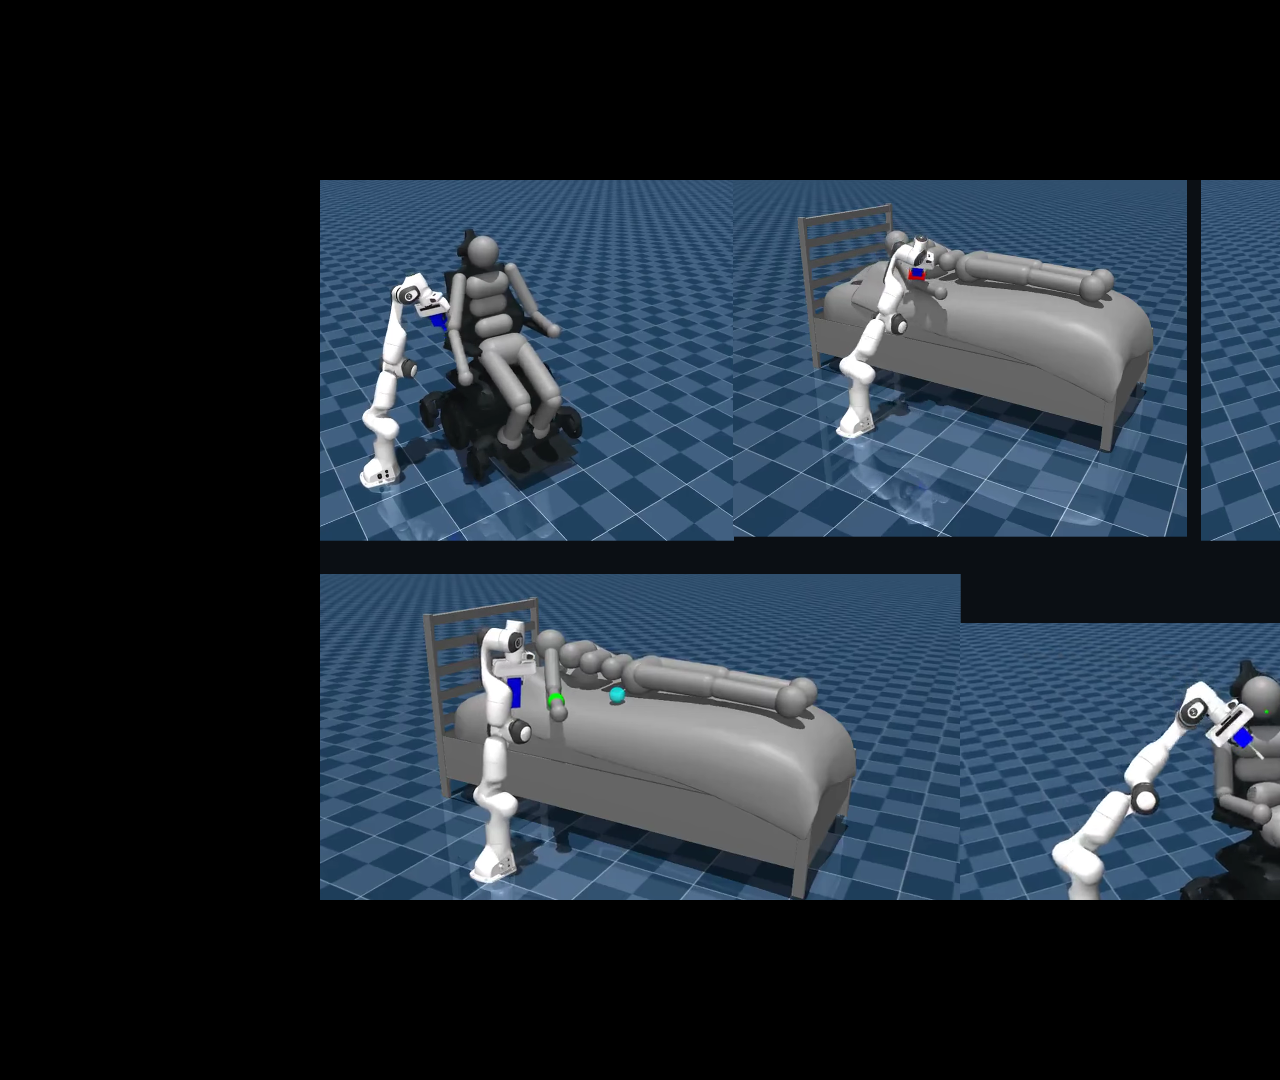
<file: banner/banner.html>
<!doctype html>
<html lang="en">
<head>
<meta charset="utf-8">
<title>Assistax — banner</title>
<style>
/* Inter (SIL OFL 1.1) — variable, latin subset, base64-inlined so this file
   renders identically offline and on any machine. Stands in for SF Pro. */
@font-face{
  font-family:'Inter';
  font-style:normal;
  font-weight:100 900;
  font-display:block;
  src:url([data-uri]) format('woff2');
}

*{margin:0;padding:0;box-sizing:border-box}
html,body{width:100%;height:100%;overflow:hidden;background:#000}
body{display:grid;place-items:center}

#fit{transform-origin:center center}

#stage{
  position:relative;
  width:1920px;height:1080px;
  overflow:hidden;
  background:var(--bg);
  font-family:'Inter',system-ui,sans-serif;
  -webkit-font-smoothing:antialiased;
  text-rendering:geometricPrecision;
}

/* ---- panels ---------------------------------------------------------- */
#strip{
  position:absolute;inset:0;
  transform-origin:center center;
  will-change:transform;
}
.panel{
  position:absolute;
  overflow:hidden;
  will-change:transform;
  backface-visibility:hidden;
}
.panel video{
  width:100%;height:100%;
  object-fit:cover;
  display:block;
}

/* ---- scrim ----------------------------------------------------------- */
#scrim{
  position:absolute;inset:0;
  pointer-events:none;
  background:
    radial-gradient(122% 80% at 50% 50%, rgba(11,15,20,.80) 0%, rgba(11,15,20,.52) 44%, rgba(11,15,20,0) 84%),
    linear-gradient(180deg,
      rgba(11,15,20,.44) 0%,
      rgba(11,15,20,.08) 26%,
      rgba(11,15,20,.08) 74%,
      rgba(11,15,20,.44) 100%);
}

/* ---- type ------------------------------------------------------------ */
#type{
  position:absolute;inset:0;
  display:flex;flex-direction:column;
  align-items:center;justify-content:center;
  pointer-events:none;
}
#word{
  font-size:190px;
  font-weight:700;
  line-height:1;
  color:#fff;
  white-space:nowrap;
  display:block;
}
#word span{
  display:inline-block;
  will-change:transform,opacity,filter;
}
#rule{
  width:300px;height:3px;
  margin:46px 0 42px;
  background:var(--accent);
  border-radius:2px;
  transform-origin:center center;
}
#sub{
  font-size:54px;
  font-weight:500;
  line-height:1.30;
  letter-spacing:.002em;
  text-align:center;
  color:rgba(255,255,255,.93);
  white-space:pre-line;
  will-change:transform,opacity,filter;
}
</style>
</head>
<body>
<div id="fit"><div id="stage">
  <div id="strip"></div>
  <div id="scrim"></div>
  <div id="type">
    <h1 id="word"></h1>
    <div id="rule"></div>
    <p id="sub"></p>
  </div>
</div></div>

<script>
/* =====================================================================
   CONFIG — every tunable number lives here.
   ===================================================================== */
const CFG = {
  W: 1920, H: 1080, fps: 30, duration: 12,

  bg: '#0B0F14',
  accent: '#2563EB',

  // Full-bleed 2-row mosaic, no gaps: 3 tiles across the top (640x540, ~4:3 so
  // barely cropped) and 2 across the bottom (960x540). The offset seams stop it
  // reading as a plain grid, and -- unlike full-height columns -- every tile
  // keeps both the robot and the humanoid in frame.
  //   x,y,w,h  = cell rect in the 1920x1080 canvas
  //   from     = which edge the tile flies in from
  //   startAt  = second in the source clip the tile opens on
  //   focus    = object-position: what stays in frame when cover-cropped
  // Tasks alternate wheelchair / bed so no two neighbours look alike.
  clips: [
    { src:'media/task_scratch.webm',        x:   0, y:  0, w:640, h:540, from:'left',   startAt: 4.0, focus:'50% 50%' },
    { src:'media/task_bed_bathing.webm',    x: 640, y:  0, w:640, h:540, from:'top',    startAt: 6.0, focus:'50% 50%' },
    { src:'media/task_feeding.webm',        x:1280, y:  0, w:640, h:540, from:'right',  startAt: 6.0, focus:'50% 50%' },
    // pre-looped by build-media.sh: 6s forward + the same 6s reversed. Opens at 0
    // and repeats with no cut, instead of drifting into the 26s of dead footage
    // where the arm just lies collapsed across the bed.
    { src:'media/task_arm_assist.webm',     x:   0, y:540, w:960, h:540, from:'bottom', startAt: 0.0, focus:'50% 45%' },
    { src:'media/task_tooth_brushing.webm', x: 960, y:540, w:960, h:540, from:'bottom', startAt: 5.0, focus:'50% 45%' },
  ],

  // Every rate below is half what it was in the first cut -- the motion read as
  // hurried. The extra time comes out of the tail: the old version spent 5.3 of
  // its 10 seconds sitting on a finished frame, so slowing down cost nothing and
  // the piece still lands on exactly 10.0s with ~1.7s of hold.
  assembly: { start: 0.00, stagger: 0.20, travel: 1.80 },
  settle:   { start: 2.30, dur: 1.20, fromScale: 1.06, toScale: 1.00 },
  // The scrim used to start at 2.30 -- before the last tile landed at 2.60 -- so
  // the mosaic was never seen both complete and undimmed. It now waits, giving
  // ~1.2s of clean tiles and 2.1s of text-free mosaic after assembly finishes.
  scrim:    { start: 3.80, dur: 1.20 },

  word: {
    text: 'Assistax',
    // ~20% quicker than the first pass (was 0.36 / 0.84): 2.66s to spell, not 3.36s
    start: 4.70, stagger: 0.28, letterDur: 0.70,
    trackFrom: 0.060, trackTo: 0.010,   // em
    riseFrom: 14, blurFrom: 8, scaleFrom: 0.94,
  },

  sub: {
    start: 7.50, dur: 1.25,
    riseFrom: 12, blurFrom: 6,
    lines: [
      'A Multi-Agent Hardware-Accelerated',
      'Reinforcement Learning Benchmark for Assistive Robotics',
    ],
  },

  rule:  { start: 7.20, dur: 0.95 },
  drift: { start: 3.50, end: 9.70, toScale: 1.025 },

  // Outro: the intro played backwards at roughly 3x, so the last frame lands on
  // exactly the opening state and the post loops without a seam. Text clears
  // first, then the tiles retreat to the same edges they arrived from and the
  // strip pulls back out to its opening scale.
  outro: {
    sub:   { start:  9.70, dur: 0.45 },
    rule:  { start:  9.75, dur: 0.35 },
    word:  { start:  9.85, stagger: 0.10, letterDur: 0.32 },
    scrim: { start: 10.45, dur: 0.62 },
    tiles: { start: 10.60, stagger: 0.11, travel: 0.80 },
    scale: { start: 10.60, dur: 1.30 },
  },
};

/* =====================================================================
   Easing — a real cubic-bezier solver, so the curves match the CSS names.
   ===================================================================== */
function bezier(x1, y1, x2, y2) {
  const A = (a, b) => 1 - 3 * b + 3 * a;
  const B = (a, b) => 3 * b - 6 * a;
  const C = (a)    => 3 * a;
  const calc  = (t, a, b) => ((A(a, b) * t + B(a, b)) * t + C(a)) * t;
  const slope = (t, a, b) => 3 * A(a, b) * t * t + 2 * B(a, b) * t + C(a);
  return (x) => {
    if (x <= 0) return 0;
    if (x >= 1) return 1;
    let t = x;
    for (let i = 0; i < 8; i++) {
      const s = slope(t, x1, x2);
      if (s === 0) break;
      t -= (calc(t, x1, x2) - x) / s;
      if (t < 0) t = 0; else if (t > 1) t = 1;
    }
    return calc(t, y1, y2);
  };
}

const EXPO_OUT  = bezier(0.16, 1.00, 0.30, 1.00);  // the Apple deceleration
const SOFT_OUT  = bezier(0.22, 1.00, 0.36, 1.00);
const EASE_OUT  = bezier(0.25, 0.46, 0.45, 0.94);
const PANEL_IN  = bezier(0.17, 1.06, 0.32, 1.00);  // y1>1 => slight overshoot
const EXIT_IN   = bezier(0.64, 0.00, 0.78, 0.00);  // mirror of EXPO_OUT: leaves accelerating
const EASE_INOUT= bezier(0.50, 0.00, 0.50, 1.00);

const clamp = (v, a, b) => v < a ? a : v > b ? b : v;
const lerp  = (a, b, u) => a + (b - a) * u;
/** progress through a beat: 0 before it starts, 1 after it ends. */
const seg   = (t, start, dur, ease) => ease(clamp((t - start) / dur, 0, 1));

/* =====================================================================
   Build the DOM
   ===================================================================== */
const root  = document.documentElement;
root.style.setProperty('--bg', CFG.bg);
root.style.setProperty('--accent', CFG.accent);

const strip  = document.getElementById('strip');
const scrim  = document.getElementById('scrim');
const wordEl = document.getElementById('word');
const ruleEl = document.getElementById('rule');
const subEl  = document.getElementById('sub');

/** Where a tile sits before it flies in: just past its nearest frame edge.
 *  The 1.12 margin keeps it clear even while the strip is scaled up to 1.06. */
function offscreen(c) {
  const M = 1.12;
  switch (c.from) {
    case 'left':   return [-(c.x + c.w) * M, 0];
    case 'right':  return [ (CFG.W - c.x) * M, 0];
    case 'top':    return [0, -(c.y + c.h) * M];
    default:       return [0,  (CFG.H - c.y) * M];
  }
}

const panels = CFG.clips.map((clip) => {
  const div = document.createElement('div');
  div.className = 'panel';
  div.style.left = clip.x + 'px';
  div.style.top  = clip.y + 'px';
  // +1px closes the sub-pixel seam between adjacent tiles.
  div.style.width  = (clip.w + 1) + 'px';
  div.style.height = (clip.h + 1) + 'px';

  const v = document.createElement('video');
  v.src = clip.src;
  v.muted = true;
  v.playsInline = true;
  v.preload = 'auto';
  v.loop = true;              // clips shorter than the composition just repeat
  v.style.objectPosition = clip.focus;
  div.appendChild(v);
  strip.appendChild(div);
  return { div, v, clip, off: offscreen(clip) };
});

const letters = [...CFG.word.text].map(ch => {
  const s = document.createElement('span');
  s.textContent = ch;
  wordEl.appendChild(s);
  return s;
});
subEl.textContent = CFG.sub.lines.join('\n');

/* =====================================================================
   paint(t) — pure: every visual property is a function of t alone.
   No CSS animations, no accumulated state.  This is what makes
   frame-by-frame capture deterministic.
   ===================================================================== */
function paint(t) {
  const { assembly: A, settle: S, scrim: SC, word: W, sub: SB, rule: R, drift: D, outro: O } = CFG;

  // --- tiles fly in from the four frame edges, and later back out to them
  for (let i = 0; i < panels.length; i++) {
    const uIn  = seg(t, A.start + i * A.stagger, A.travel, PANEL_IN);
    const uOut = seg(t, O.tiles.start + i * O.tiles.stagger, O.tiles.travel, EXIT_IN);
    const k = (1 - uIn) + uOut;   // 1 = offscreen, 0 = in place, back to 1
    const [ox, oy] = panels[i].off;
    panels[i].div.style.transform =
      `translate3d(${(ox * k).toFixed(2)}px,${(oy * k).toFixed(2)}px,0)`;
  }

  // --- the strip settles, then drifts so the frame is never static -----
  let scale = t < S.start
    ? S.fromScale
    : lerp(S.fromScale, S.toScale, seg(t, S.start, S.dur, SOFT_OUT));
  scale += (D.toScale - 1) * clamp((t - D.start) / (D.end - D.start), 0, 1);
  // pull back to the opening scale so t=duration matches t=0 exactly
  scale = lerp(scale, S.fromScale, seg(t, O.scale.start, O.scale.dur, EASE_INOUT));
  strip.style.transform = `scale(${scale.toFixed(5)})`;

  // --- scrim ----------------------------------------------------------
  scrim.style.opacity = (seg(t, SC.start, SC.dur, EASE_OUT)
    * (1 - seg(t, O.scrim.start, O.scrim.dur, EASE_OUT))).toFixed(4);

  // --- "Assistax", one letter at a time -------------------------------
  const revealSpan = (letters.length - 1) * W.stagger + W.letterDur;
  const track = lerp(W.trackFrom, W.trackTo, seg(t, W.start, revealSpan, SOFT_OUT));
  wordEl.style.letterSpacing = track + 'em';
  // letter-spacing adds a trailing gap after the last glyph; cancel it so
  // the word stays optically centred while the tracking animates.
  wordEl.style.marginRight = (-track) + 'em';

  for (let i = 0; i < letters.length; i++) {
    const u = seg(t, W.start + i * W.stagger, W.letterDur, EXPO_OUT)
      * (1 - seg(t, O.word.start + i * O.word.stagger, O.word.letterDur, EXIT_IN));
    const b = lerp(W.blurFrom, 0, u);
    const s = letters[i].style;
    s.opacity   = u.toFixed(4);
    s.transform = `translate3d(0,${lerp(W.riseFrom, 0, u).toFixed(2)}px,0) scale(${lerp(W.scaleFrom, 1, u).toFixed(4)})`;
    s.filter    = b < 0.05 ? 'none' : `blur(${b.toFixed(2)}px)`;
  }

  // --- accent rule draws out ------------------------------------------
  const ru = seg(t, R.start, R.dur, EXPO_OUT)
    * (1 - seg(t, O.rule.start, O.rule.dur, EXIT_IN));
  ruleEl.style.transform = `scaleX(${ru.toFixed(4)})`;
  ruleEl.style.opacity   = ru.toFixed(4);

  // --- subtitle, all at once ------------------------------------------
  const su = seg(t, SB.start, SB.dur, EASE_OUT)
    * (1 - seg(t, O.sub.start, O.sub.dur, EXIT_IN));
  const sb = lerp(SB.blurFrom, 0, su);
  subEl.style.opacity   = su.toFixed(4);
  subEl.style.transform = `translate3d(0,${lerp(SB.riseFrom, 0, su).toFixed(2)}px,0)`;
  subEl.style.filter    = sb < 0.05 ? 'none' : `blur(${sb.toFixed(2)}px)`;
}

/* =====================================================================
   Two drive modes
   ===================================================================== */
const CAPTURE = new URLSearchParams(location.search).has('capture');

/** Scale the 1920x1080 stage to fit the window (capture viewport => 1.0). */
function fit() {
  const k = Math.min(innerWidth / CFG.W, innerHeight / CFG.H);
  document.getElementById('fit').style.transform = `scale(${k})`;
}
addEventListener('resize', fit);
fit();

const ready = (async () => {
  await document.fonts.load('700 190px Inter');
  await document.fonts.ready;
  await Promise.all(panels.map(p => p.v.readyState >= 2
    ? null
    : new Promise(res => {
        p.v.addEventListener('loadeddata', res, { once: true });
        p.v.addEventListener('error', res, { once: true });
      })));
})();

if (CAPTURE) {
  // The renderer owns time completely: nothing plays, nothing ticks.
  panels.forEach(p => p.v.pause());
  paint(0);

  const seekVideo = (p, t) => {
    // wrap, don't clamp: a clip shorter than the composition should repeat
    const dur = p.v.duration;
    let target = p.clip.startAt + t;
    if (Number.isFinite(dur) && dur > 0) target %= dur;
    if (Math.abs(p.v.currentTime - target) < 1e-4) return Promise.resolve();
    return new Promise(res => {
      const done = () => { clearTimeout(timer); res(); };
      const timer = setTimeout(done, 3000);   // never hang the render
      p.v.addEventListener('seeked', done, { once: true });
      p.v.currentTime = target;
    });
  };

  window.__ready = ready;
  window.__seek = async (t) => {
    await Promise.all(panels.map(p => seekVideo(p, t)));
    paint(t);
    // one more rAF so the compositor has definitely applied the styles
    await new Promise(r => requestAnimationFrame(() => requestAnimationFrame(r)));
    return true;
  };
} else {
  // Live preview / screen-record path: real playback, looping every `duration`.
  ready.then(() => {
    let t0 = performance.now();
    let restarting = false;

    // Seek all five clips to their startAt and WAIT for it to land before
    // playing. Assigning currentTime and calling play() in the same tick loses
    // the seek -- playback just begins at 0 -- so the preview would open on the
    // static first frame of each 33s rollout instead of the chosen moment.
    async function restart() {
      if (restarting) return;
      restarting = true;
      await Promise.all(panels.map(p => new Promise(res => {
        p.v.pause();
        if (Math.abs(p.v.currentTime - p.clip.startAt) < 0.01) return res();
        const done = () => { clearTimeout(tm); res(); };
        const tm = setTimeout(done, 1500);
        p.v.addEventListener('seeked', done, { once: true });
        p.v.currentTime = p.clip.startAt;
      })));
      panels.forEach(p => p.v.play().catch(() => {}));
      t0 = performance.now();
      restarting = false;
    }

    restart();
    (function tick(now) {
      requestAnimationFrame(tick);
      if (restarting) { paint(0); return; }         // hold on the empty frame
      const t = (now - t0) / 1000;
      if (t >= CFG.duration) { restart(); paint(0); return; }
      paint(t);
    })(performance.now());
  });
}
</script>
</body>
</html>
</file>
